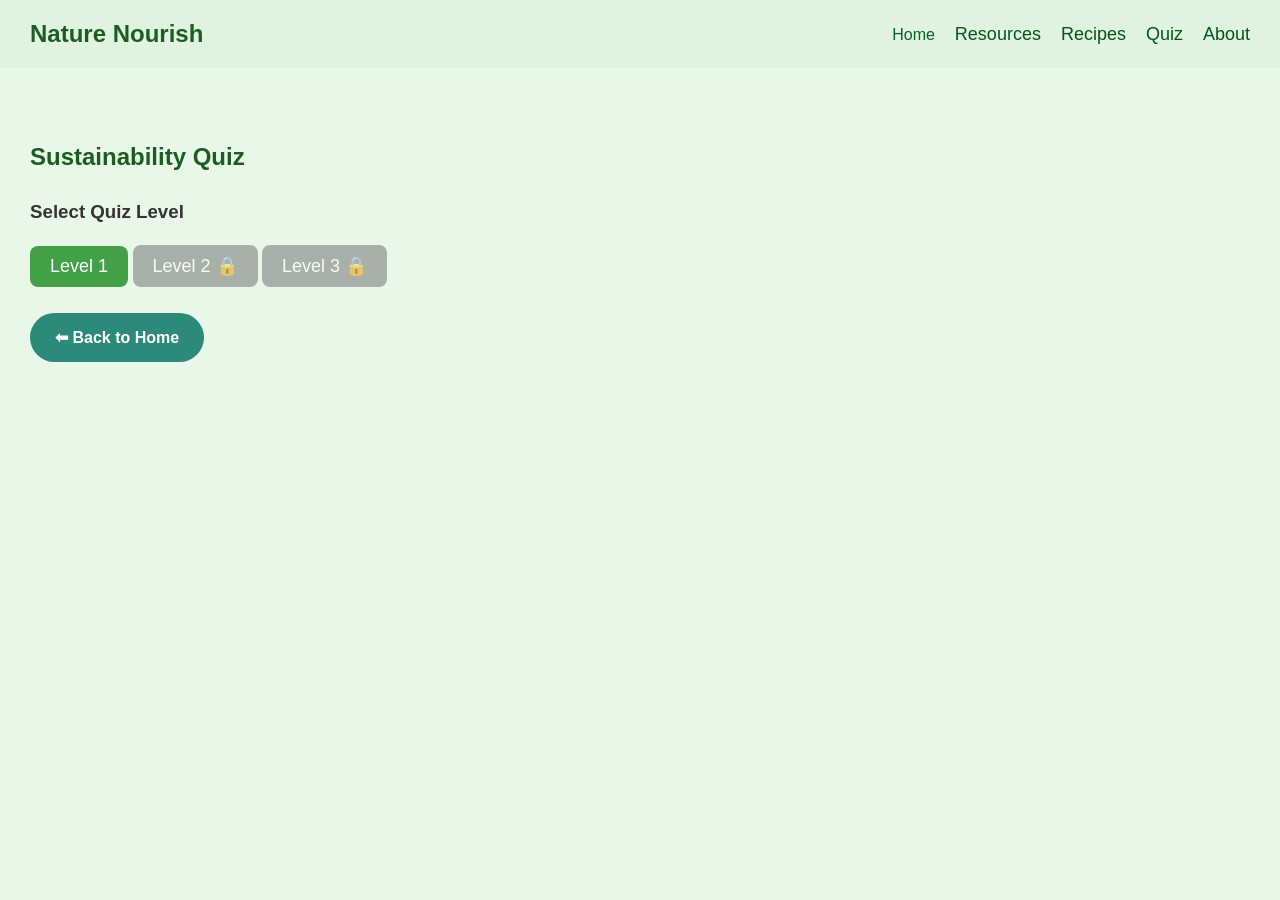
<file: Nature_Nourish/quiz.html>
<!DOCTYPE html>
<html lang="en">
<head>
    <meta charset="UTF-8">
    <meta name="viewport" content="width=device-width, initial-scale=1.0">
    <title>Sustainability Quiz | Nature Nourish</title>
    <link rel="stylesheet" href="styles.css">
    <script src="script.js" defer></script>
</head>
<body>
    <nav>
    <h2 class="logo">Nature Nourish</h2>
    <ul>
        <li><a href="index.html"></a>Home</li>
        <li><a href="resource.html">Resources</a></li>
        <li><a href="food.html">Recipes</a></li>
        <li><a href="quiz.html">Quiz</a></li>
        <li><a href="about.html">About</a></li>
    </ul>
</nav>

    <!-- QUIZ SECTION -->
<section id="quiz" class="section">
    <h2>Sustainability Quiz</h2>

    <!-- LEVEL SELECTION -->
    <div id="levelSelectBox">
        <h3>Select Quiz Level</h3>

        <button id="level1Btn" class="levelBtn" onclick="startLevel(1)">Level 1</button>

<button id="level2Btn" class="levelBtn locked" onclick="startLevel(2)" disabled>
    Level 2 🔒
</button>

<button id="level3Btn" class="levelBtn locked" onclick="startLevel(3)" disabled>
    Level 3 🔒
</button>

    </div>
    <div id="quizBox" class="hidden">
        <h3 id="levelTitle"></h3>
        <p id="question"></p>
        <div id="options"></div>
        <button id="nextBtn" class="hidden">Next</button>
    </div>

    <!-- RESULT BOX -->
    <div id="resultBox" class="hidden">
        <h3>Your Score: <span id="score"></span></h3>
        <h3 id="badgeMsg"></h3>
        <button onclick="goBack()">Back to Levels</button>
    </div>
    <br>
     <a href="index.html" class="view-all-btn">⬅ Back to Home</a>
</section>
</body>
</html>
</file>
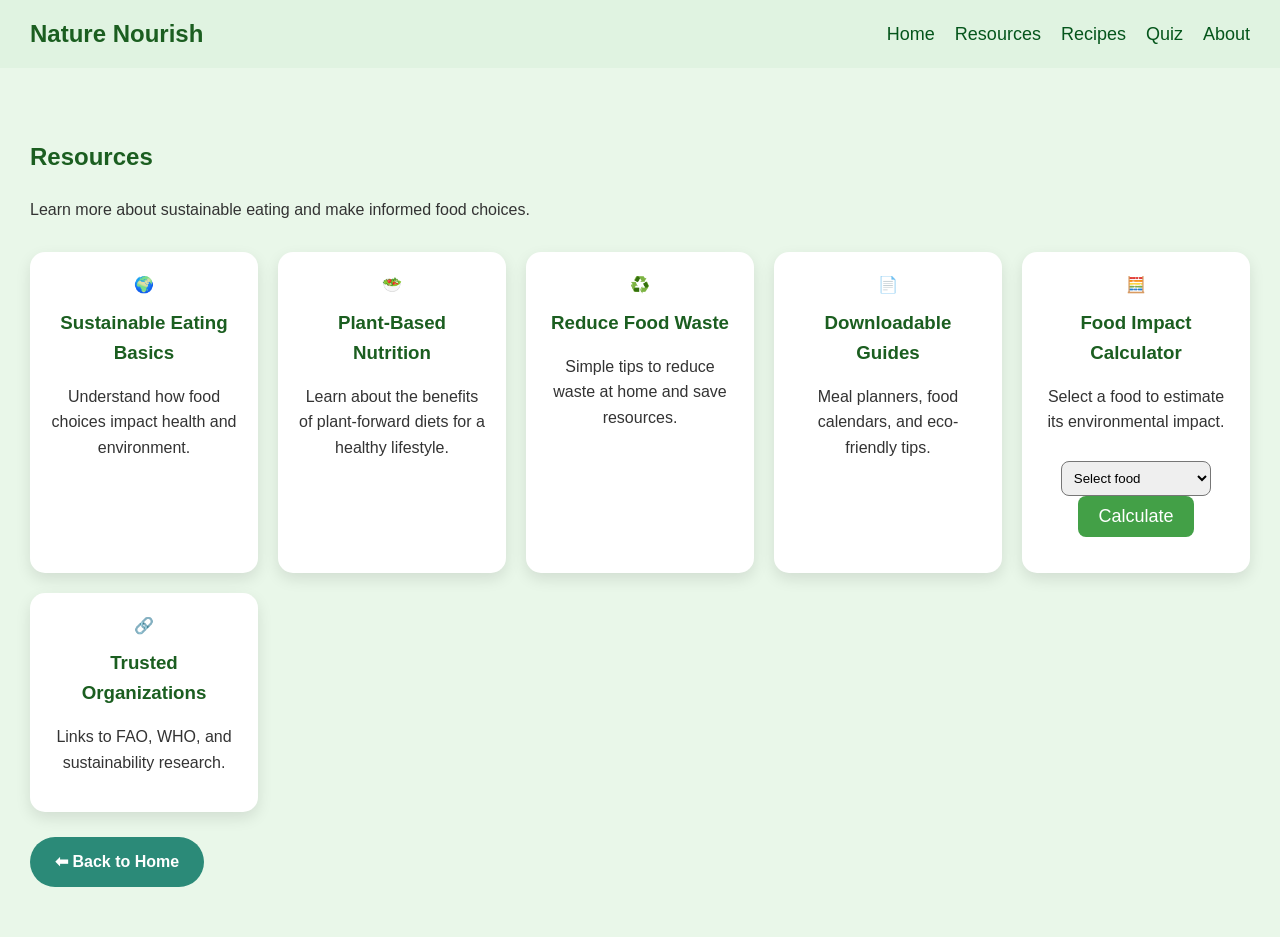
<file: Nature_Nourish/resource.html>
<!DOCTYPE html>
<html lang="en">
<head>
    <meta charset="UTF-8">
    <meta name="viewport" content="width=device-width, initial-scale=1.0">
    <title>Resources | Nature Nourish</title>
    <link rel="stylesheet" href="styles.css">
    <script src="script.js" defer></script>
</head>
<body>
    <nav>
    <h2 class="logo">Nature Nourish</h2>
    <ul>
        <li><a href="index.html">Home</a></li>
        <li><a href="resource.html">Resources</a></li>
        <li><a href="food.html">Recipes</a></li>
        <li><a href="quiz.html">Quiz</a></li>
        <li><a href="about.html">About</a></li>
    </ul>
</nav>
    <section id="resources" class="section">
    <h2>Resources</h2>
    <p>Learn more about sustainable eating and make informed food choices.</p>

    <div class="resource-grid">

        <div class="resource-card">
            🌍
            <h3>Sustainable Eating Basics</h3>
            <p>Understand how food choices impact health and environment.</p>
        </div>

        <div class="resource-card">
            🥗
            <h3>Plant-Based Nutrition</h3>
            <p>Learn about the benefits of plant-forward diets for a healthy lifestyle.</p>
        </div>

        <div class="resource-card">
            ♻️
            <h3>Reduce Food Waste</h3>
            <p>Simple tips to reduce waste at home and save resources.</p>
        </div>

        <div class="resource-card">
            📄
            <h3>Downloadable Guides</h3>
            <p>Meal planners, food calendars, and eco-friendly tips.</p>
        </div>

        <div class="resource-card">
    🧮
    <h3>Food Impact Calculator</h3>
    <p>Select a food to estimate its environmental impact.</p>

    <select id="foodSelect">
        <option value="">Select food</option>
        <option value="low">Vegetables</option>
        <option value="low">Fruits</option>
        <option value="medium">Dairy</option>
        <option value="high">Meat</option>
    </select>

    <button onclick="calculateImpact()">Calculate</button>

    <p id="impactResult"></p>
</div>


        <div class="resource-card">
            🔗
            <h3>Trusted Organizations</h3>
            <p>Links to FAO, WHO, and sustainability research.</p>
        </div>

    </div>
    <br>
     <a href="index.html" class="view-all-btn">⬅ Back to Home</a>
</section>
</body>
</html>
</file>
<file: Nature_Nourish/styles.css>
/* =========================
   GLOBAL STYLES
========================= */

* {
    box-sizing: border-box;
}

html {
    scroll-behavior: smooth;
}

body {
    margin: 0;
    font-family: Arial, sans-serif;
    background: #e9f7e9;
    color: #333;
    line-height: 1.6;
}


/* =========================
   NAVBAR
========================= */

nav {
    background: #e0f3e1;
    color: rgb(7, 99, 39);
    padding: 15px 30px;

    display: flex;
    justify-content: space-between;
    align-items: center;

    position: sticky;
    top: 0;
    z-index: 1000;
}

.logo {
    margin: 0;
}

nav ul {
    list-style: none;
    display: flex;
    gap: 20px;
    margin: 0;
    padding: 0;
}

nav a {
    color: rgb(4, 85, 27);
    text-decoration: none;
    font-size: 18px;
}

nav a:hover {
    text-decoration: underline;
}


/* =========================
   COMMON SECTIONS
========================= */

.section {
    padding: 50px 30px;
}

h2 {
    color: #1b5e20;
}


/* =========================
   HOME
========================= */

.home {
    position: relative;
    height: 400px;

    background-image:
        linear-gradient(
            rgba(0, 0, 0, 0.4),
            rgba(0, 0, 0, 0.4)
        ),
        url("https://sustainablediet.com/wp-content/uploads/2019/10/victoria-shes-wSh0Exrb62g-unsplash.jpg");

    background-size: cover;
    background-position: center;
    background-repeat: no-repeat;

    display: flex;
    align-items: center;
    justify-content: center;

    color: white;
    text-align: center;
}

.home-content h1 {
    font-size: 2.5rem;
}

.home-content p {
    font-size: 1.2rem;
}


/* =========================
   ABOUT SECTION
========================= */

.about-container {
    display: flex;
    align-items: flex-start;
    gap: 40px;

    max-width: 1000px;
    margin: 0 auto;
    padding: 40px 20px;

    flex-wrap: wrap;
}

.about-left {
    flex: 1;
    min-width: 250px;
}

.about-left img {
    width: 100%;
    border-radius: 10px;
    object-fit: cover;

    box-shadow: 0 8px 20px rgba(0, 0, 0, 0.2);

    transition:
        transform 0.3s,
        box-shadow 0.3s;
}

.about-left img:hover {
    transform: translateY(-5px);
    box-shadow: 0 12px 25px rgba(0, 0, 0, 0.25);
}

.about-right {
    flex: 2;
    min-width: 300px;
    text-align: center;
}

.about-content {
    line-height: 1.6;
}

.about-content h2 {
    color: #1b5e20;
    margin-bottom: 15px;
}


/* About Highlights */

.about-highlights {
    display: flex;
    justify-content: space-between;

    margin-top: 25px;

    flex-wrap: wrap;
    gap: 15px;
}

.highlight {
    flex: 1;
    min-width: 120px;

    padding: 15px 20px;

    border-radius: 20px;

    text-align: center;
    font-weight: 600;

    color: rgb(37, 124, 5);

    background: linear-gradient(
        135deg,
        #d8eecd,
        #dbe8cb
    );

    box-shadow: 0 6px 15px rgba(0, 0, 0, 0.2);

    transition:
        transform 0.3s,
        box-shadow 0.3s;

    display: flex;
    align-items: center;
    justify-content: center;

    gap: 10px;
}

.highlight i {
    font-size: 20px;
}

.highlight:hover {
    transform: translateY(-5px);

    box-shadow:
        0 10px 20px rgba(0, 0, 0, 0.25);
}


/* Read More */

.read-more {
    display: inline-block;

    margin-top: 10px;

    color: #2b8a78;

    text-decoration: none;
    font-weight: 600;
}

.read-more:hover {
    text-decoration: underline;
}


/* =========================
   RECIPE CARDS
========================= */

#popular-recipes {
    max-width: 1100px;
    margin: 80px auto 50px;

    padding: 0 20px;

    text-align: center;
}

.recipes-grid {
    display: flex;
    justify-content: center;

    gap: 25px;
    flex-wrap: wrap;

    margin-top: 30px;
}

.recipe-card {
    width: 220px;

    background: #ffffff;

    border-radius: 15px;

    box-shadow:
        0 6px 15px rgba(0, 0, 0, 0.1);

    overflow: hidden;

    transition: 0.3s ease;

    text-align: center;
}

.recipe-card img {
    width: 100%;
    height: 150px;

    object-fit: cover;
}

.recipe-card h3 {
    margin: 12px 0 5px;
    color: #1b5e20;
}

.recipe-card:hover {
    transform: translateY(-6px);

    box-shadow:
        0 12px 25px rgba(0, 0, 0, 0.2);
}

.recipes-intro {
    margin-top: 8px;
}


/* =========================
   RECIPE DETAILS
========================= */

.recipe-full {
    margin-bottom: 30px;
}

.recipe-full h2 {
    background: #e0f3e1;

    padding: 12px;

    border-radius: 10px;

    cursor: pointer;

    color: #1b5e20;
}

.recipe-details {
    display: none;
    margin-top: 15px;
}

.recipe-full img {
    width: 100%;
    max-width: 400px;

    border-radius: 10px;

    margin: 10px 0;
}


/* =========================
   BUTTONS
========================= */

button {
    background: #43a047;

    border: none;

    padding: 10px 20px;

    color: white;

    font-size: 18px;

    border-radius: 8px;

    cursor: pointer;
}

button:hover {
    background: #2e7d32;
}

.view-all-container {
    text-align: center;
    margin-top: 20px;
}

.view-all-btn {
    display: inline-block;

    padding: 12px 25px;

    background: #2b8a78;

    color: white;

    font-weight: 600;

    border-radius: 30px;

    text-decoration: none;

    transition:
        background 0.3s,
        transform 0.3s;
}

.view-all-btn:hover {
    background: #56ab2f;

    transform: translateY(-3px);
}


/* =========================
   QUIZ
========================= */

.hidden {
    display: none;
}

#quizBox {
    background: white;

    padding: 20px;

    margin-top: 20px;

    border-radius: 10px;

    box-shadow:
        0 0 10px #ccc;
}

.locked {
    background: grey !important;
    cursor: not-allowed !important;
    opacity: 0.6;
}

.unlocked {
    background: #43a047 !important;
}


/* =========================
   RESOURCES
========================= */

.resource-grid {
    display: grid;

    grid-template-columns:
        repeat(auto-fit, minmax(220px, 1fr));

    gap: 20px;

    margin-top: 30px;
}

.resource-card {
    background: #ffffff;

    padding: 20px;

    border-radius: 15px;

    box-shadow:
        0 6px 15px rgba(0, 0, 0, 0.1);

    text-align: center;

    transition:
        transform 0.3s,
        box-shadow 0.3s;
}

.resource-card h3 {
    color: #1b5e20;
    margin: 10px 0;
}

.resource-card:hover {
    transform: translateY(-5px);

    box-shadow:
        0 10px 25px rgba(0, 0, 0, 0.2);
}


/* Food Impact Calculator */

select {
    padding: 8px;

    border-radius: 8px;

    margin-top: 10px;

    width: 80%;
}

#impactResult {
    margin-top: 10px;

    font-weight: bold;

    color: #1b5e20;
}


/* =========================
   CONTACT
========================= */

.contact-home {
    background: #f4f9f4;
    text-align: center;
}

.contact-cards {
    display: flex;

    justify-content: center;

    gap: 25px;

    flex-wrap: wrap;

    margin-top: 30px;
}

.contact-card {
    background: #ffffff;

    padding: 20px;

    width: 220px;

    border-radius: 12px;

    box-shadow:
        0 6px 15px rgba(0, 0, 0, 0.1);

    transition:
        transform 0.3s ease;
}

.contact-card:hover {
    transform: translateY(-8px);
}

.contact-card h3 {
    color: #2e7d32;

    margin-bottom: 10px;
}


/* =========================
   FOOTER
========================= */

.footer {
    background: #2e7d32;

    color: #ffffff;

    padding: 40px 20px 10px;
}

.footer-content {
    display: flex;

    justify-content: space-around;

    flex-wrap: wrap;

    gap: 30px;
}

.footer-section h3 {
    margin-bottom: 12px;

    color: #c8e6c9;
}

.footer-section p,
.footer-section a {
    color: #ffffff;

    font-size: 14px;

    text-decoration: none;

    display: block;

    margin-bottom: 6px;
}

.footer-section a:hover {
    text-decoration: underline;
}

.footer-bottom {
    text-align: center;

    margin-top: 25px;

    font-size: 13px;

    opacity: 0.9;
}


/* =========================
   RESPONSIVE DESIGN
========================= */

@media (max-width: 768px) {

    nav {
        flex-direction: column;
        gap: 15px;
    }

    nav ul {
        flex-wrap: wrap;
        justify-content: center;
    }

    .home {
        height: 300px;
    }

    .home-content h1 {
        font-size: 2rem;
    }

    .about-container {
        flex-direction: column;
        align-items: center;
    }

    .about-right {
        text-align: center;
    }

    .about-left img {
        max-width: 80%;
        margin-bottom: 20px;
    }

}
</file>
